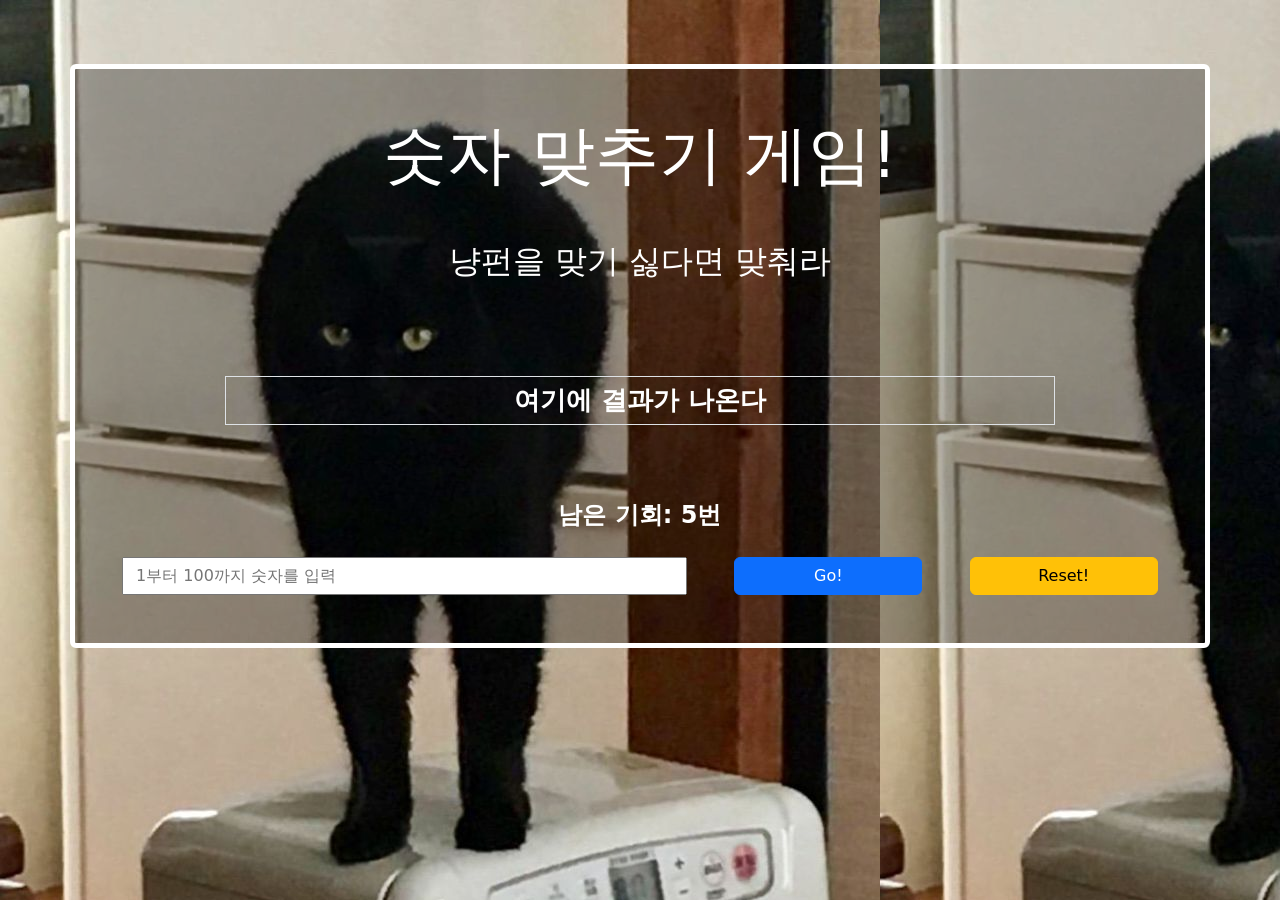
<file: index.html>
<!DOCTYPE html>
<html lang="en">
<head>
    <meta charset="UTF-8">
    <meta name="viewport" content="width=device-width, initial-scale=1.0">
    <title>Document</title>
    <link href="https://cdn.jsdelivr.net/npm/bootstrap@5.3.1/dist/css/bootstrap.min.css" rel="stylesheet" integrity="sha384-4bw+/aepP/YC94hEpVNVgiZdgIC5+VKNBQNGCHeKRQN+PtmoHDEXuppvnDJzQIu9" crossorigin="anonymous">
    <link rel="stylesheet" href="style.css">
</head>
<body class="p-3 mb-2 text-white">
    <main class="container d-flex justify-content-center flex-column mt-5 border rounded border-5 border-white">
        <h1 class="text-center mt-5 mb-4">숫자 맞추기 게임!</h1>
        <h5 class="text-center mt-4 mb-5">냥펀을 맞기 싫다면 맞춰라</h5>
        
        <div id="result-area" class="text-center mt-5 mb-4 pt-1 pb-1 border align-self-center w-75">여기에 결과가 나온다</div>
        <img src="assets/up_cat.jpeg" height=250 class="align-self-center up-cat"/>
        <img src="assets/down_cat.jpeg" height=250 class="align-self-center down-cat"/>
        <img src="assets/np.gif" height=250 class="align-self-center punch-cat"/>
        <img src="assets/scgif.gif" height=250 class="align-self-center space-cat"/>
        
        
        
        <div id="chance-area" class="text-center mb-4 mt-5">남은 기회: 5번</div>
        <div class="row d-flex justify-content-evenly mb-5">
            <input type="number" placeholder="1부터 100까지 숫자를 입력" id="user-input" class="col-6"/>
            <button type="button" id="play-button" class="btn btn-primary col-2">Go!</button>
            <button id="reset-button" class="btn btn-warning col-2">Reset!</button>
        </div>
    </main>
    
    <script src="https://cdn.jsdelivr.net/npm/bootstrap@5.3.1/dist/js/bootstrap.bundle.min.js" integrity="sha384-HwwvtgBNo3bZJJLYd8oVXjrBZt8cqVSpeBNS5n7C8IVInixGAoxmnlMuBnhbgrkm" crossorigin="anonymous"></script>
    <script src="main.js"></script>
</body>
</html>
</file>
<file: style.css>
input::-webkit-inner-spin-button {
    appearance: none;
    -moz-appearance: none;
    -webkit-appearance: none;
}
body {
    background-image: url("assets/black_cat.jpeg");
}
main {
    background-color: darkgray;
    background-color: rgba(0,0,0,0.3);
}

h1 {
    font-size: 4em;
}

h5 {
    font-size: 2em;
    color: rgb(255, 255, 255);
}

#result-area {
    font-size: 1.6em;
    font-weight: 600;
}

#chance-area {
    font-size: 1.5em;
    font-weight: 700;
}

.up-cat {
    display: none;
}

.down-cat {
    display: none;
}

.punch-cat {
    display: none;
}

.space-cat {
    display: none;
}
</file>
